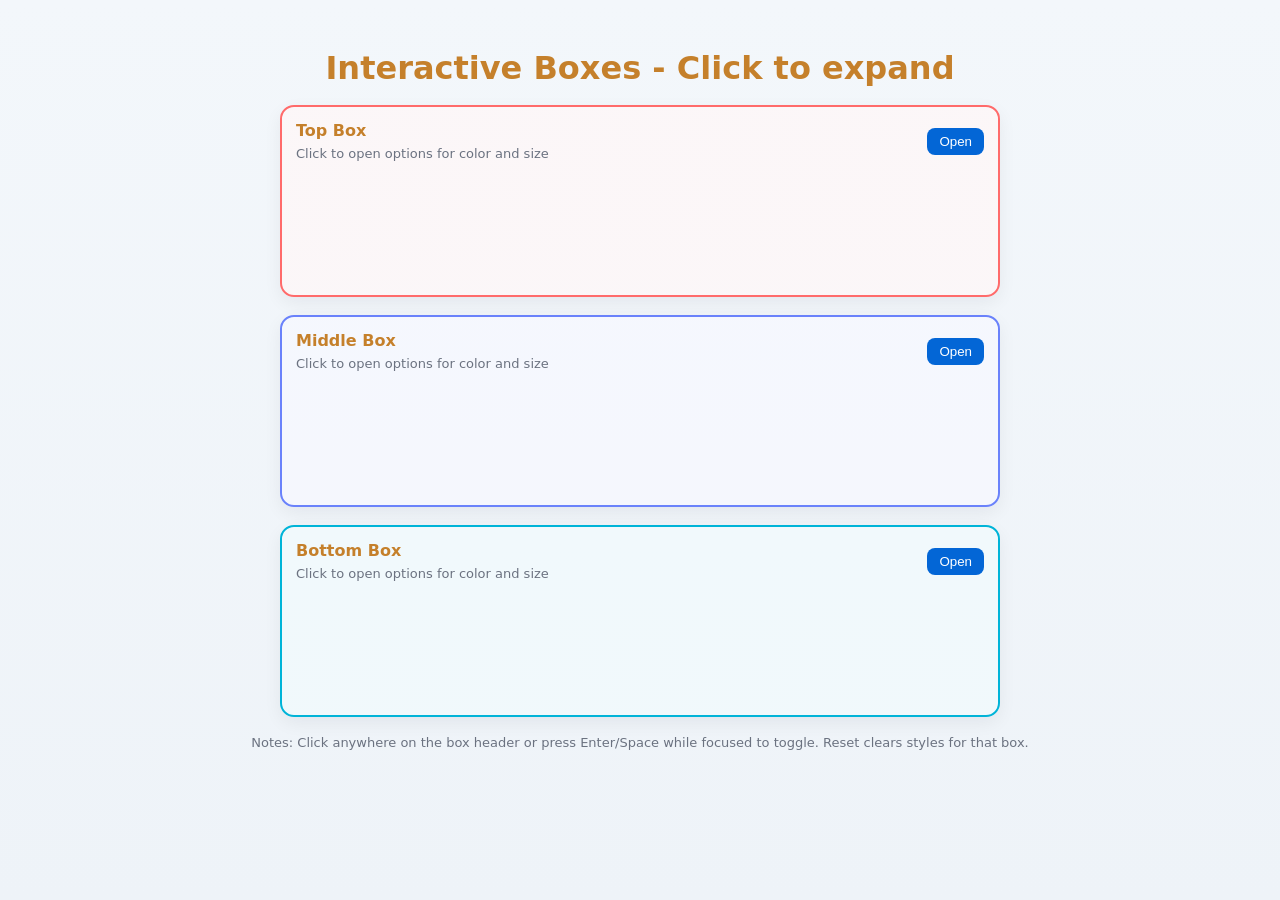
<file: index.html>
<!doctype html>
<html lang="en">
<head>
<meta charset="utf-8" />
<meta name="viewport" content="width=device-width,initial-scale=1" />
<title>Interactive Boxes - Frontend Task</title>
<link rel="stylesheet" href="styles.css">
</head>
<body>
  <div class="wrap">
    <h1>Interactive Boxes - Click to expand</h1>

    <div class="stage" id="stage">
      <!-- Box 1 -->
      <section class="box size-medium" data-box="1" tabindex="0" aria-expanded="false" aria-labelledby="title-1">
        <div class="box-header">
          <div>
            <h2 id="title-1" class="box-title">Top Box</h2>
            <p class="box-sub">Click to open options for color and size</p>
          </div>
          <div>
            <button class="btn-primary toggle-btn" aria-label="Toggle box 1">Open</button>
          </div>
        </div>
        <div class="box-body" role="region" aria-hidden="true">
          <div class="content-area" id="content-1" style="height:64px;">
            <div class="controls">
              <div>
                <div style="font-weight:600;margin-bottom:6px">Color</div>
                <div class="colors">
                  <label><input type="radio" name="color-1" value="#ff6b6b" checked> Red</label>
                  <label><input type="radio" name="color-1" value="#4ecdc4"> Teal</label>
                  <label><input type="radio" name="color-1" value="#ffd166"> Yellow</label>
                </div>
              </div>
              <div>
                <div style="font-weight:600;margin-bottom:6px">Size</div>
                <select name="size-1" class="size-select" aria-label="Size for box 1">
                  <option value="small">Small</option>
                  <option value="medium" selected>Medium</option>
                  <option value="large">Large</option>
                </select>
              </div>
              <div class="actions" style="margin-left:auto">
                <button class="btn-ghost reset-btn" type="button">Reset</button>
              </div>
            </div>
          </div>
        </div>
      </section>

      <!-- Box 2 -->
      <section class="box size-medium" data-box="2" tabindex="0" aria-expanded="false" aria-labelledby="title-2">
        <div class="box-header">
          <div>
            <h2 id="title-2" class="box-title">Middle Box</h2>
            <p class="box-sub">Click to open options for color and size</p>
          </div>
          <div>
            <button class="btn-primary toggle-btn" aria-label="Toggle box 2">Open</button>
          </div>
        </div>
        <div class="box-body" role="region" aria-hidden="true">
          <div class="content-area" id="content-2" style="height:64px;">
            <div class="controls">
              <div>
                <div style="font-weight:600;margin-bottom:6px">Color</div>
                <div class="colors">
                  <label><input type="radio" name="color-2" value="#6a82fb" checked> Purple</label>
                  <label><input type="radio" name="color-2" value="#7bd389"> Green</label>
                  <label><input type="radio" name="color-2" value="#f78fb3"> Pink</label>
                </div>
              </div>
              <div>
                <div style="font-weight:600;margin-bottom:6px">Size</div>
                <select name="size-2" class="size-select" aria-label="Size for box 2">
                  <option value="small">Small</option>
                  <option value="medium" selected>Medium</option>
                  <option value="large">Large</option>
                </select>
              </div>
              <div class="actions" style="margin-left:auto">
                <button class="btn-ghost reset-btn" type="button">Reset</button>
              </div>
            </div>
          </div>
        </div>
      </section>

      <!-- Box 3 -->
      <section class="box size-medium" data-box="3" tabindex="0" aria-expanded="false" aria-labelledby="title-3">
        <div class="box-header">
          <div>
            <h2 id="title-3" class="box-title">Bottom Box</h2>
            <p class="box-sub">Click to open options for color and size</p>
          </div>
          <div>
            <button class="btn-primary toggle-btn" aria-label="Toggle box 3">Open</button>
          </div>
        </div>
        <div class="box-body" role="region" aria-hidden="true">
          <div class="content-area" id="content-3" style="height:64px;">
            <div class="controls">
              <div>
                <div style="font-weight:600;margin-bottom:6px">Color</div>
                <div class="colors">
                  <label><input type="radio" name="color-3" value="#00b4d8" checked> Blue</label>
                  <label><input type="radio" name="color-3" value="#90be6d"> Olive</label>
                  <label><input type="radio" name="color-3" value="#f4a261"> Orange</label>
                </div>
              </div>
              <div>
                <div style="font-weight:600;margin-bottom:6px">Size</div>
                <select name="size-3" class="size-select" aria-label="Size for box 3">
                  <option value="small">Small</option>
                  <option value="medium" selected>Medium</option>
                  <option value="large">Large</option>
                </select>
              </div>
              <div class="actions" style="margin-left:auto">
                <button class="btn-ghost reset-btn" type="button">Reset</button>
              </div>
            </div>
          </div>
        </div>
      </section>

    </div>

    <p style="margin-top:18px;color:var(--muted);font-size:13px;text-align:center;">
  Notes: Click anywhere on the box header or press Enter/Space while focused to toggle. Reset clears styles for that box.
</p>

<script src="script.js"></script>
</body>
</html>
</file>
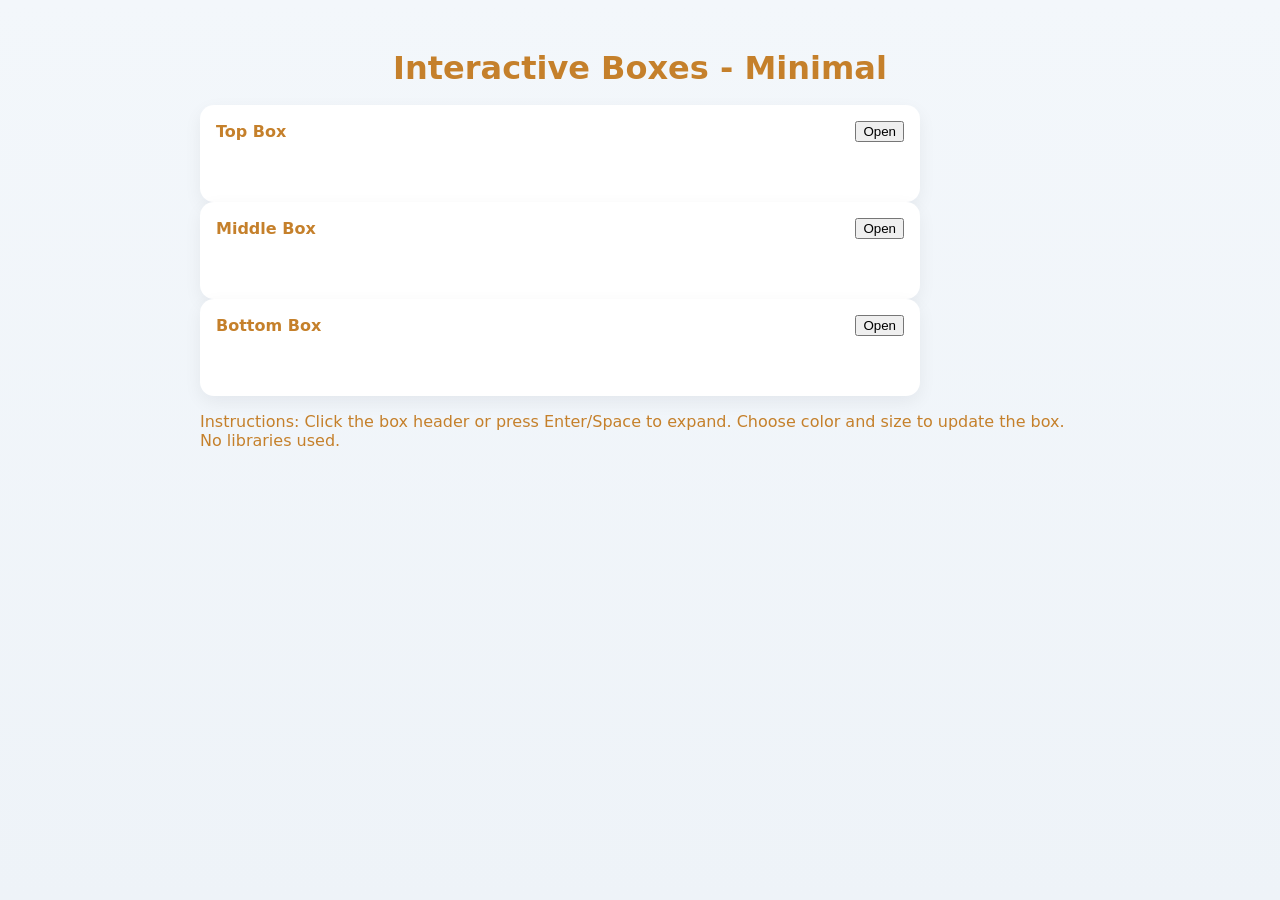
<file: index.html.html>
<!doctype html>
<html lang="en">
<head>
  <meta charset="utf-8" />
  <meta name="viewport" content="width=device-width,initial-scale=1" />
  <title>Interactive Boxes - Minimal</title>
  <link rel="stylesheet" href="styles.css" />
</head>
<body>
  <main class="wrap">
    <h1 class="title">Interactive Boxes - Minimal</h1>

    <section class="boxes">
      <article class="box" data-box="1" tabindex="0" aria-expanded="false">
        <div class="box-header">
          <h2 class="box-title">Top Box</h2>
          <button class="toggle" aria-label="Toggle box 1">Open</button>
        </div>

        <div class="box-body" aria-hidden="true">
          <div class="controls">
            <div class="control-group">
              <div class="label">Color</div>
              <div class="options">
                <button class="color" data-color="#e53e3e" aria-label="Red"></button>
                <button class="color" data-color="#3182ce" aria-label="Blue"></button>
                <button class="color" data-color="#38a169" aria-label="Green"></button>
              </div>
            </div>

            <div class="control-group">
              <div class="label">Size</div>
              <div class="options">
                <button class="size" data-size="small">S</button>
                <button class="size active" data-size="medium">M</button>
                <button class="size" data-size="large">L</button>
              </div>
            </div>

            <div class="control-group actions">
              <button class="close" aria-label="Close box">Close</button>
            </div>
          </div>
        </div>
      </article>

      <article class="box" data-box="2" tabindex="0" aria-expanded="false">
        <div class="box-header">
          <h2 class="box-title">Middle Box</h2>
          <button class="toggle" aria-label="Toggle box 2">Open</button>
        </div>

        <div class="box-body" aria-hidden="true">
          <div class="controls">
            <div class="control-group">
              <div class="label">Color</div>
              <div class="options">
                <button class="color" data-color="#d53f8c" aria-label="Pink"></button>
                <button class="color" data-color="#805ad5" aria-label="Purple"></button>
                <button class="color" data-color="#dd6b20" aria-label="Orange"></button>
              </div>
            </div>

            <div class="control-group">
              <div class="label">Size</div>
              <div class="options">
                <button class="size" data-size="small">S</button>
                <button class="size active" data-size="medium">M</button>
                <button class="size" data-size="large">L</button>
              </div>
            </div>

            <div class="control-group actions">
              <button class="close" aria-label="Close box">Close</button>
            </div>
          </div>
        </div>
      </article>

      <article class="box" data-box="3" tabindex="0" aria-expanded="false">
        <div class="box-header">
          <h2 class="box-title">Bottom Box</h2>
          <button class="toggle" aria-label="Toggle box 3">Open</button>
        </div>

        <div class="box-body" aria-hidden="true">
          <div class="controls">
            <div class="control-group">
              <div class="label">Color</div>
              <div class="options">
                <button class="color" data-color="#00b5ad" aria-label="Teal"></button>
                <button class="color" data-color="#f6ad55" aria-label="Amber"></button>
                <button class="color" data-color="#63b3ed" aria-label="Light Blue"></button>
              </div>
            </div>

            <div class="control-group">
              <div class="label">Size</div>
              <div class="options">
                <button class="size" data-size="small">S</button>
                <button class="size active" data-size="medium">M</button>
                <button class="size" data-size="large">L</button>
              </div>
            </div>

            <div class="control-group actions">
              <button class="close" aria-label="Close box">Close</button>
            </div>
          </div>
        </div>
      </article>
    </section>

    <p class="note">Instructions: Click the box header or press Enter/Space to expand. Choose color and size to update the box. No libraries used.</p>
  </main>

  <script src="script.js"></script>
</body>
</html>
</file>
<file: styles.css>
:root{
  --bg:#f3f7fb;
  --card:#ffffff;
  --muted:#6b7280;
  --radius:14px;
  --transition:250ms cubic-bezier(.2,.9,.3,1);
}
*{box-sizing:border-box;}
html,body{height:100%;}
body{
  margin:0;
  font-family:Inter, system-ui, -apple-system, "Segoe UI", Roboto, Arial;
  background:linear-gradient(180deg,var(--bg),#eef3f8);
  color:#c5802b;
  padding:28px;
  -webkit-font-smoothing: antialiased;
}
.wrap{max-width:880px;margin:0 auto;}
h1{text-align:center;margin-bottom:18px;}
.stage{display:flex;flex-direction:column;gap:18px;align-items:center;}

/* Boxes */
.box {
  width:100%;
  max-width:720px;
  background:var(--card);
  border-radius:var(--radius);
  padding:14px;
  box-shadow:0 6px 18px rgba(15,23,42,0.06);
  transition:all var(--transition);
  overflow:hidden;
  border:2px solid transparent;
  cursor:pointer;
}
.box[aria-expanded="true"]{
  transform:scale(1.01);
  box-shadow:0 18px 40px rgba(15,23,42,0.12);
}

/* Header */
.box-header{display:flex;justify-content:space-between;align-items:center;gap:12px;}
.box-title{margin:0;font-size:16px;}
.box-sub{margin:6px 0 0 0;color:var(--muted);font-size:13px;}

/* Body */
.box-body{opacity:0;pointer-events:none;transition:opacity var(--transition);}
.box[aria-expanded="true"] .box-body{
  opacity:1;
  pointer-events:auto;
}

/* Sizes */
.size-small { min-height: 160px; }   /* increase from 140px to 180px */
.size-medium { min-height: 200px; }  /* slight increase for comfort */
.size-large { min-height: 240px; }   /* increase for large option */


/* Content area */
.content-area {
  transition: height 250ms cubic-bezier(.2,.9,.3,1), background 250ms;
  border-radius: 10px;
  padding: 10px;
  background: rgba(255,255,255,0.6);
  min-height: 120px;  /* ensures small size fits all controls */
}

.page-note {
  text-align: center;
  margin-top: 18px;
  color: var(--muted);
  font-size: 13px;
}

/* Controls */
.controls {
  display: flex;
  gap: 12px; /* reduce gap between color and size sections */
  align-items: center;
  flex-wrap: wrap;
  margin-top: 4px; /* smaller top margin */
}
.colors label {
  margin-right: 6px; /* reduce spacing between color options */
  display: inline-flex;
  align-items: center;
  gap: 4px; /* reduce gap between radio and text */
}
.size-select {
  padding: 4px 6px; /* reduce padding inside the dropdown */
  border-radius: 6px; /* optional: smaller rounded corners */
  border: 1px solid #e6eef7;
}
.actions{display:flex;gap:12px;margin-top:6px;}
button{cursor:pointer;}
.btn-primary{background:#0366d6;color:#fff;border:none;padding:6px 12px;border-radius:8px;}
.btn-ghost{background:transparent;color:#0366d6;border:1px solid #dbeafe;padding:6px 12px;border-radius:8px;}
</file>
